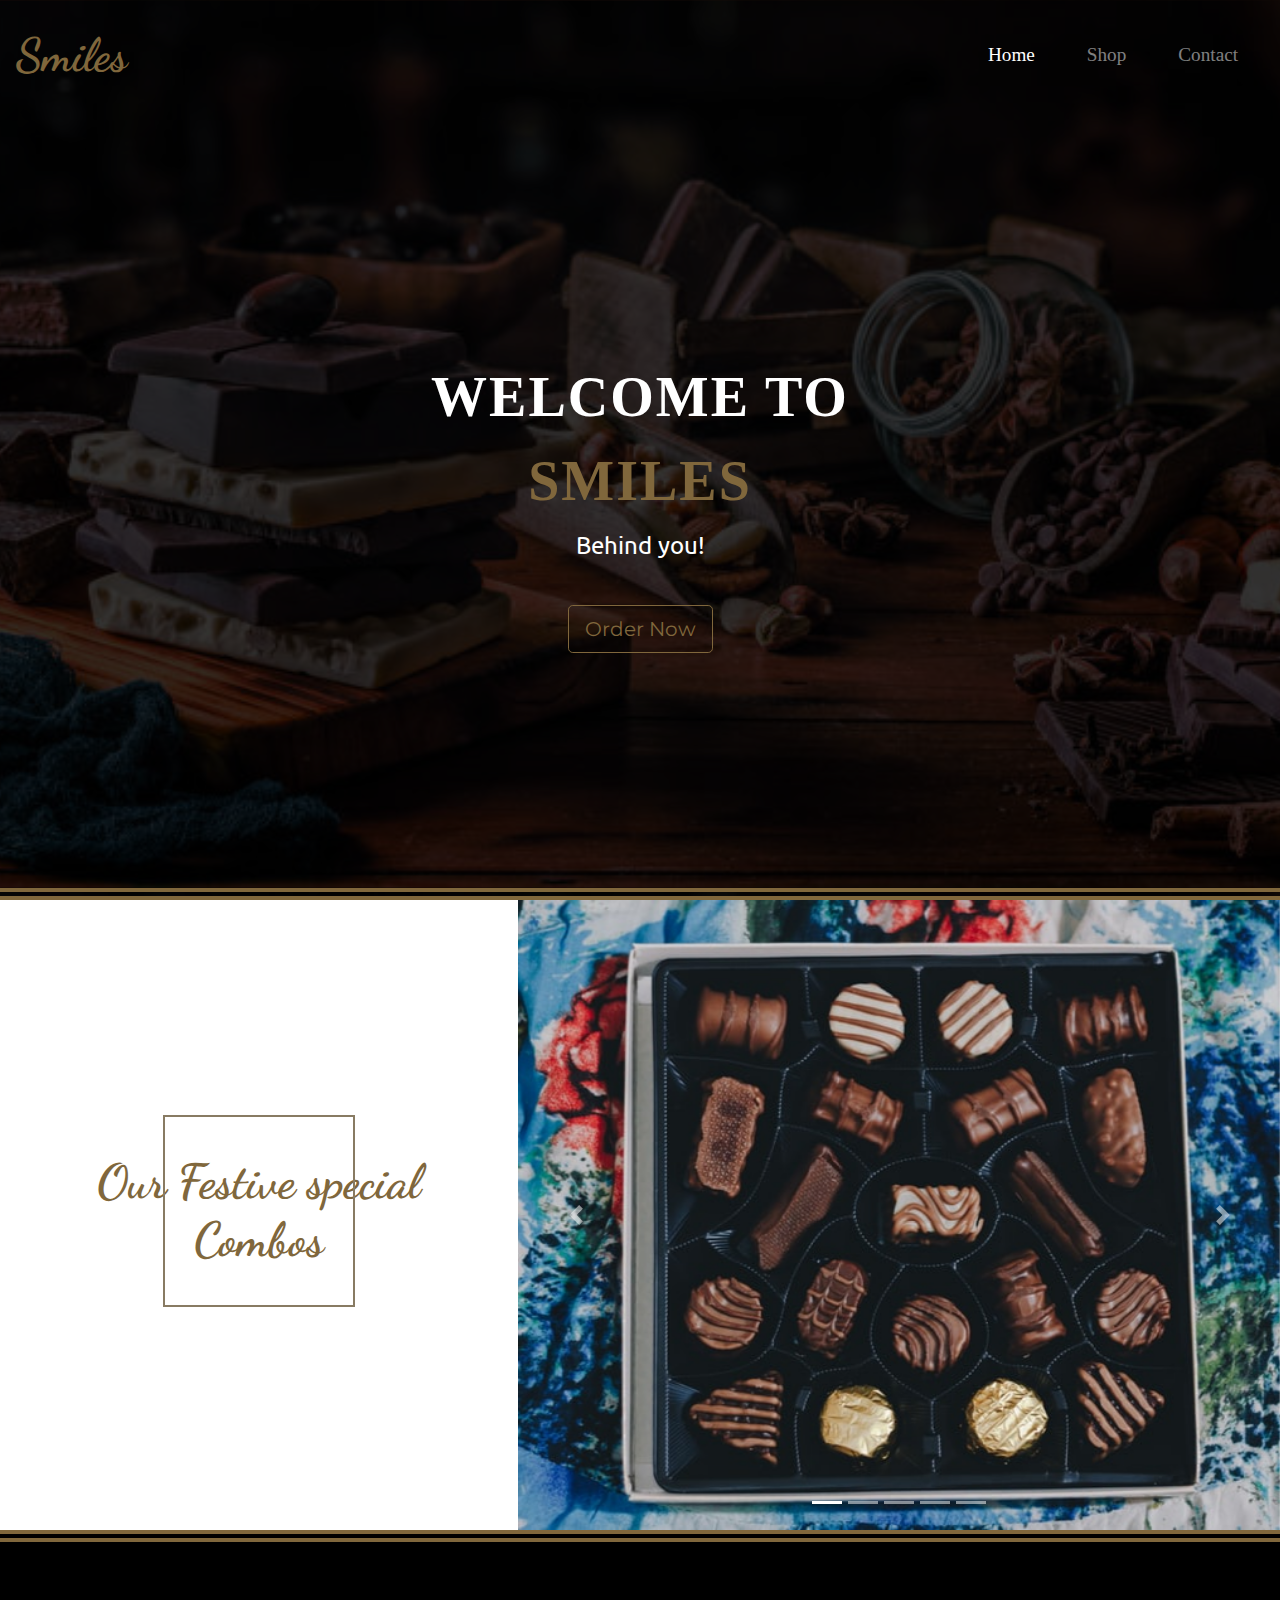
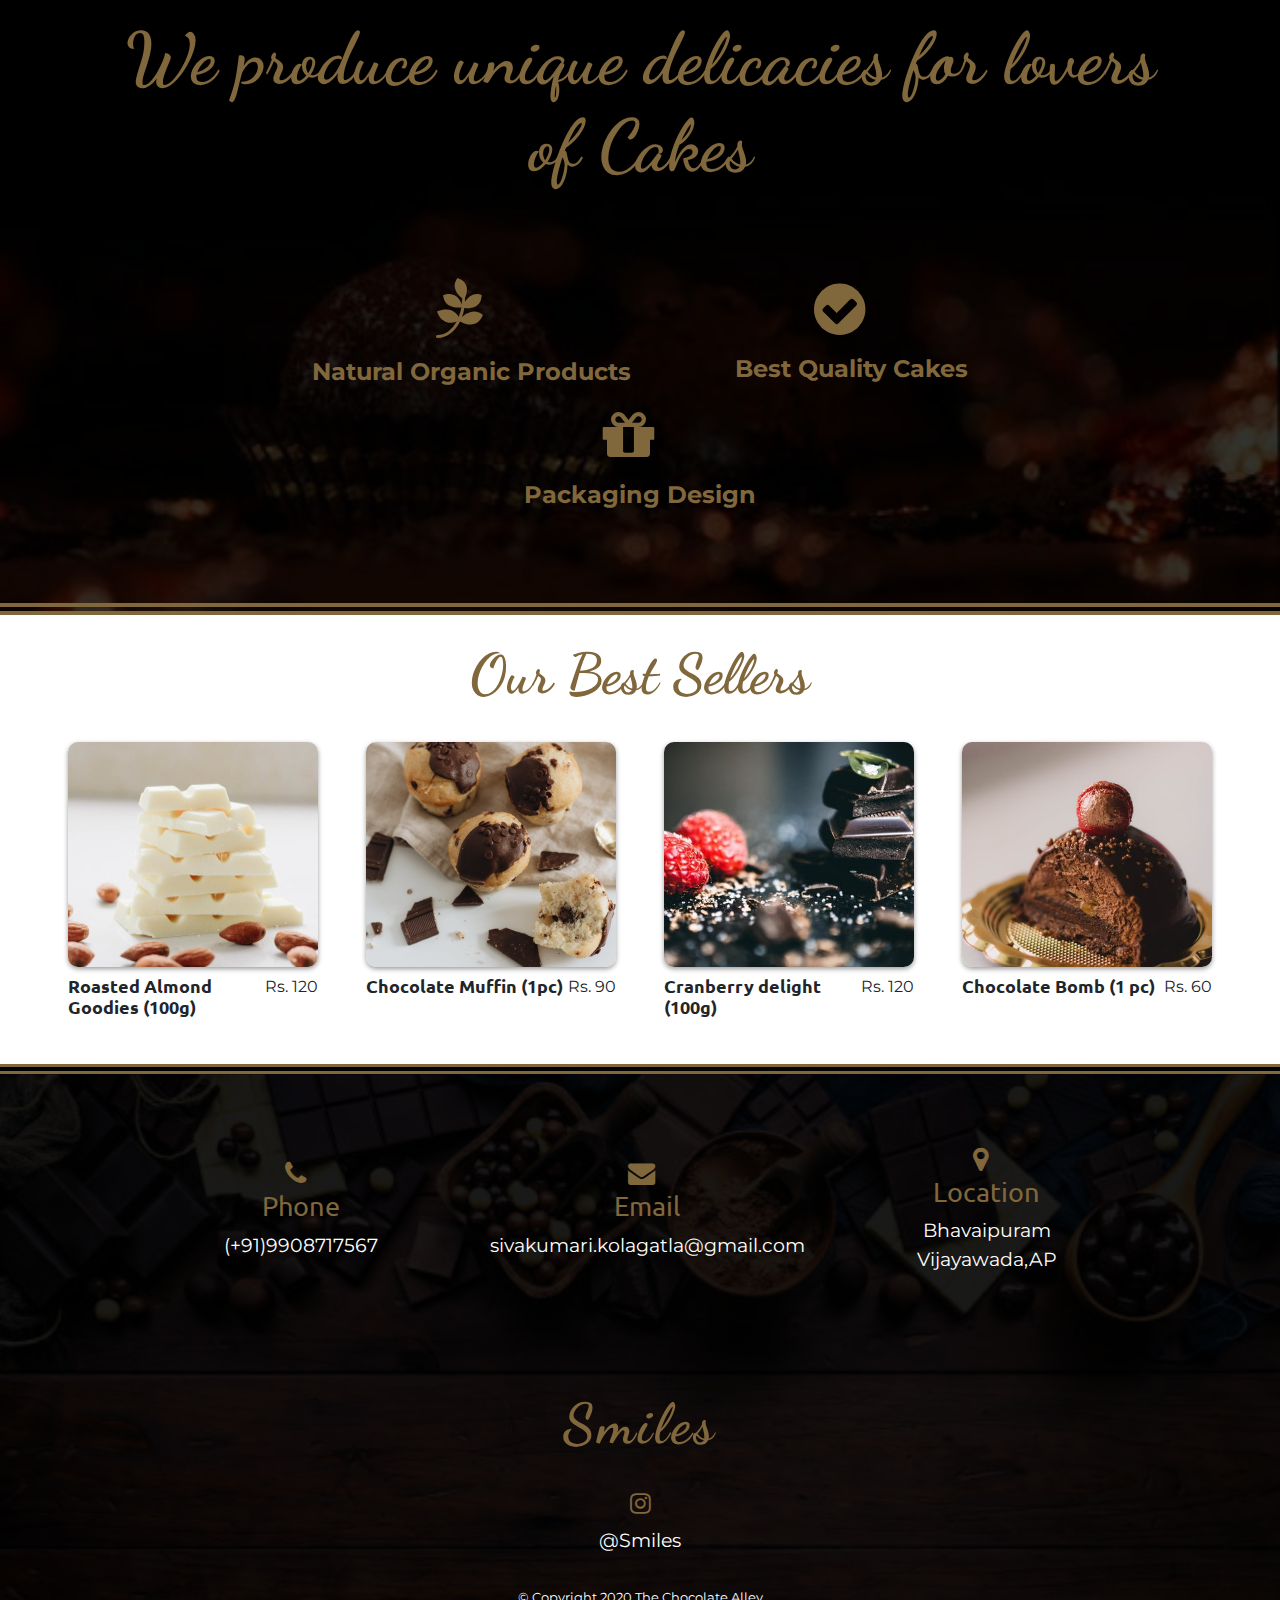
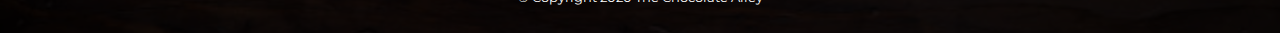
<file: index.html>
<!DOCTYPE html>
<html>

<head>
  <meta charset="utf-8">
  <meta name="viewport" content="width=device-width,initial-scale=1" />
  <title>Smiles</title>
  <!-- <link rel="icon" href="images/favicon.jpg" type="image/jpg"/> -->
  <link href="https://fonts.googleapis.com/css2?family=Montserrat:wght@100;400&family=Ubuntu&display=swap" rel="stylesheet">
  <link rel="stylesheet" href="https://maxcdn.bootstrapcdn.com/bootstrap/4.0.0/css/bootstrap.min.css">
  <link rel="stylesheet" href="css/styles.css">
  <link rel="stylesheet" href="https://cdnjs.cloudflare.com/ajax/libs/font-awesome/4.7.0/css/font-awesome.min.css">
</head>

<body>

  <section id="title">
    <div class="container-fluid">
    <!-- Nav Bar -->
    <nav class="navbar  navbar-expand-lg navbar-dark">
      <a class="navbar-brand" href="">Smiles</a>
       <button class="navbar-toggler" type="button" data-toggle="collapse" data-target="#navbarSupportedContent" aria-controls="navbarSupportedContent" aria-expanded="false" aria-label="Toggle navigation">
      <span class="navbar-toggler-icon"></span>
    </button>
    <div class="collapse navbar-collapse" id="navbarSupportedContent">
      <ul class="navbar-nav ml-auto">
          <li class="nav-item">
              <a class="nav-link active" href="index.html">Home</a>
          </li>
          <li class="nav-item">
              <a class="nav-link" href="chocolate.html">Shop</a>
          </li>
          <li class="nav-item">
              <a class="nav-link" href="#footer">Contact</a>
          </li>
      </ul>
   </div>
  </nav>



    <!-- Title -->
    <div class="banner">
      <h1>Welcome to <span>Smiles</span></h1>
      <h3>Behind you!</h3>
      <button class="btn btn-outline-light btn-lg">Order Now</button>
    </div>
  </section>

  <!-- Carousel -->
  <div class="festive">
    <h1>Our Festive special Combos</h1>
    <div id="carouselExampleIndicators" class="carousel slide" data-ride="carousel">
      <ol class="carousel-indicators">
        <li data-target="#carouselExampleIndicators" data-slide-to="0" class="active"></li>
        <li data-target="#carouselExampleIndicators" data-slide-to="1"></li>
        <li data-target="#carouselExampleIndicators" data-slide-to="2"></li>
        <li data-target="#carouselExampleIndicators" data-slide-to="3"></li>
        <li data-target="#carouselExampleIndicators" data-slide-to="4"></li>
      </ol>
      <div class="carousel-inner">
        <div class="carousel-item active">
          <img class="d-block w-100" src="images/carousel5.jpg" alt="Second slide">
        </div>
        <div class="carousel-item ">
          <img class="d-block w-100" src="images/carousel1.jpg" alt="First slide">
        </div>
        <div class="carousel-item">
          <img class="d-block w-100" src="images/carousel4.jpg" alt="Third slide">
        </div>
        <div class="carousel-item">
          <img class="d-block w-100" src="images/carousel2.jpg" alt="Fourth slide">
        </div>
        <div class="carousel-item">
          <img class="d-block w-100" src="images/carousel3.jpg" alt="Fifth slide">
        </div>
      </div>
      <a class="carousel-control-prev" href="#carouselExampleIndicators" role="button" data-slide="prev">
        <span class="carousel-control-prev-icon" aria-hidden="true"></span>
        <span class="sr-only">Previous</span>
      </a>
      <a class="carousel-control-next" href="#carouselExampleIndicators" role="button" data-slide="next">
        <span class="carousel-control-next-icon" aria-hidden="true"></span>
        <span class="sr-only">Next</span>
      </a>
    </div>
  </div>

   <!-- About us -->
    <div class="about-us">
      <div class="description"> 
        <h1>We produce unique delicacies for lovers of Cakes</h1>
      </div>
      <div class="qualities ">
        <div class="quality">
          <i class="fa fa-pagelines" aria-hidden="true"></i>
          <p>Natural Organic Products</p>
        </div>
        <div class="quality">
          <i class="fa fa-check-circle" aria-hidden="true"></i>
          <p>Best Quality Cakes</p>
        </div>
        <div class="quality">
          <i class="fa fa-gift" aria-hidden="true"></i>
          <p>Packaging Design</p>
        </div>
        
      </div>
    </div>
  

  <!-- BestSellers -->
  <div class="best">
    <h1>Our Best Sellers</h1>
    <div class="products">
      <div class="product">
        <div class="product-img">
          <img src="images/roasted-almond.jpeg">
        </div>
        <div class="product-details">
          <h3 class=product-name>Roasted Almond Goodies (100g)</h3>
          <span class="product-price">Rs. 120</span>
        </div>
      </div>
      <div class="product">
        <div class="product-img">
          <img src="images/muffin.jpeg">
        </div>
        <div class="product-details">
          <h3 class=product-name>Chocolate Muffin (1pc)</h3>
          <span class="product-price">Rs. 90</span>
        </div>
      </div>
      <div class="product">
        <div class="product-img">
          <img src="images/cranberry.jpeg">
        </div>
        <div class="product-details">
          <h3 class=product-name>Cranberry delight (100g)</h3>
          <span class="product-price">Rs. 120</span>
        </div>
      </div>
      <div class="product">
        <div class="product-img">
          <img src="images/choco-bomb.jpeg">
        </div>
        <div class="product-details">
          <h3 class=product-name>Chocolate Bomb (1 pc)</h3>
          <span class="product-price">Rs. 60</span>
        </div>
      </div>
    </div>
  </div>

  <!-- Footer -->

  <footer id="footer">
    <div class="details">
      <div class="contacts">
        
        <div class="contact">
          <i class="fa fa-phone" aria-hidden="true"></i>
          <h3>Phone</h3>
          <a href = "tel:+917041147762">(+91)9908717567</a>
        </div>
        <div class="contact">
          <i class="fa fa-envelope" aria-hidden="true"></i>
          <h3>Email</h3>
          <a href="mailto:orders.thechocolatealley@gmail.com">sivakumari.kolagatla@gmail.com</a>
        </div>
        <div class="contact">
          <i class="fa fa-map-marker" aria-hidden="true"></i>
          <h3>Location</h3>
          <a target="_blank">Bhavaipuram <br/>Vijayawada,AP</a>
        </div>
      </div>
      <div class="social">
        <h1>Smiles</h1>
        <i class="fa fa-instagram" aria-hidden="true"></i><br>
        <a  target="_blank">@Smiles</a>
      </div>
      
    </div>
    <p>© Copyright 2020 The Chocolate Alley</p>

  </footer>

  <script src="https://code.jquery.com/jquery-3.2.1.slim.min.js" integrity="sha384-KJ3o2DKtIkvYIK3UENzmM7KCkRr/rE9/Qpg6aAZGJwFDMVNA/GpGFF93hXpG5KkN" crossorigin="anonymous"></script>
<script src="https://cdnjs.cloudflare.com/ajax/libs/popper.js/1.12.9/umd/popper.min.js" integrity="sha384-ApNbgh9B+Y1QKtv3Rn7W3mgPxhU9K/ScQsAP7hUibX39j7fakFPskvXusvfa0b4Q" crossorigin="anonymous"></script>
<script src="https://maxcdn.bootstrapcdn.com/bootstrap/4.0.0/js/bootstrap.min.js" integrity="sha384-JZR6Spejh4U02d8jOt6vLEHfe/JQGiRRSQQxSfFWpi1MquVdAyjUar5+76PVCmYl" crossorigin="anonymous"></script>
</body>

</html>
</file>
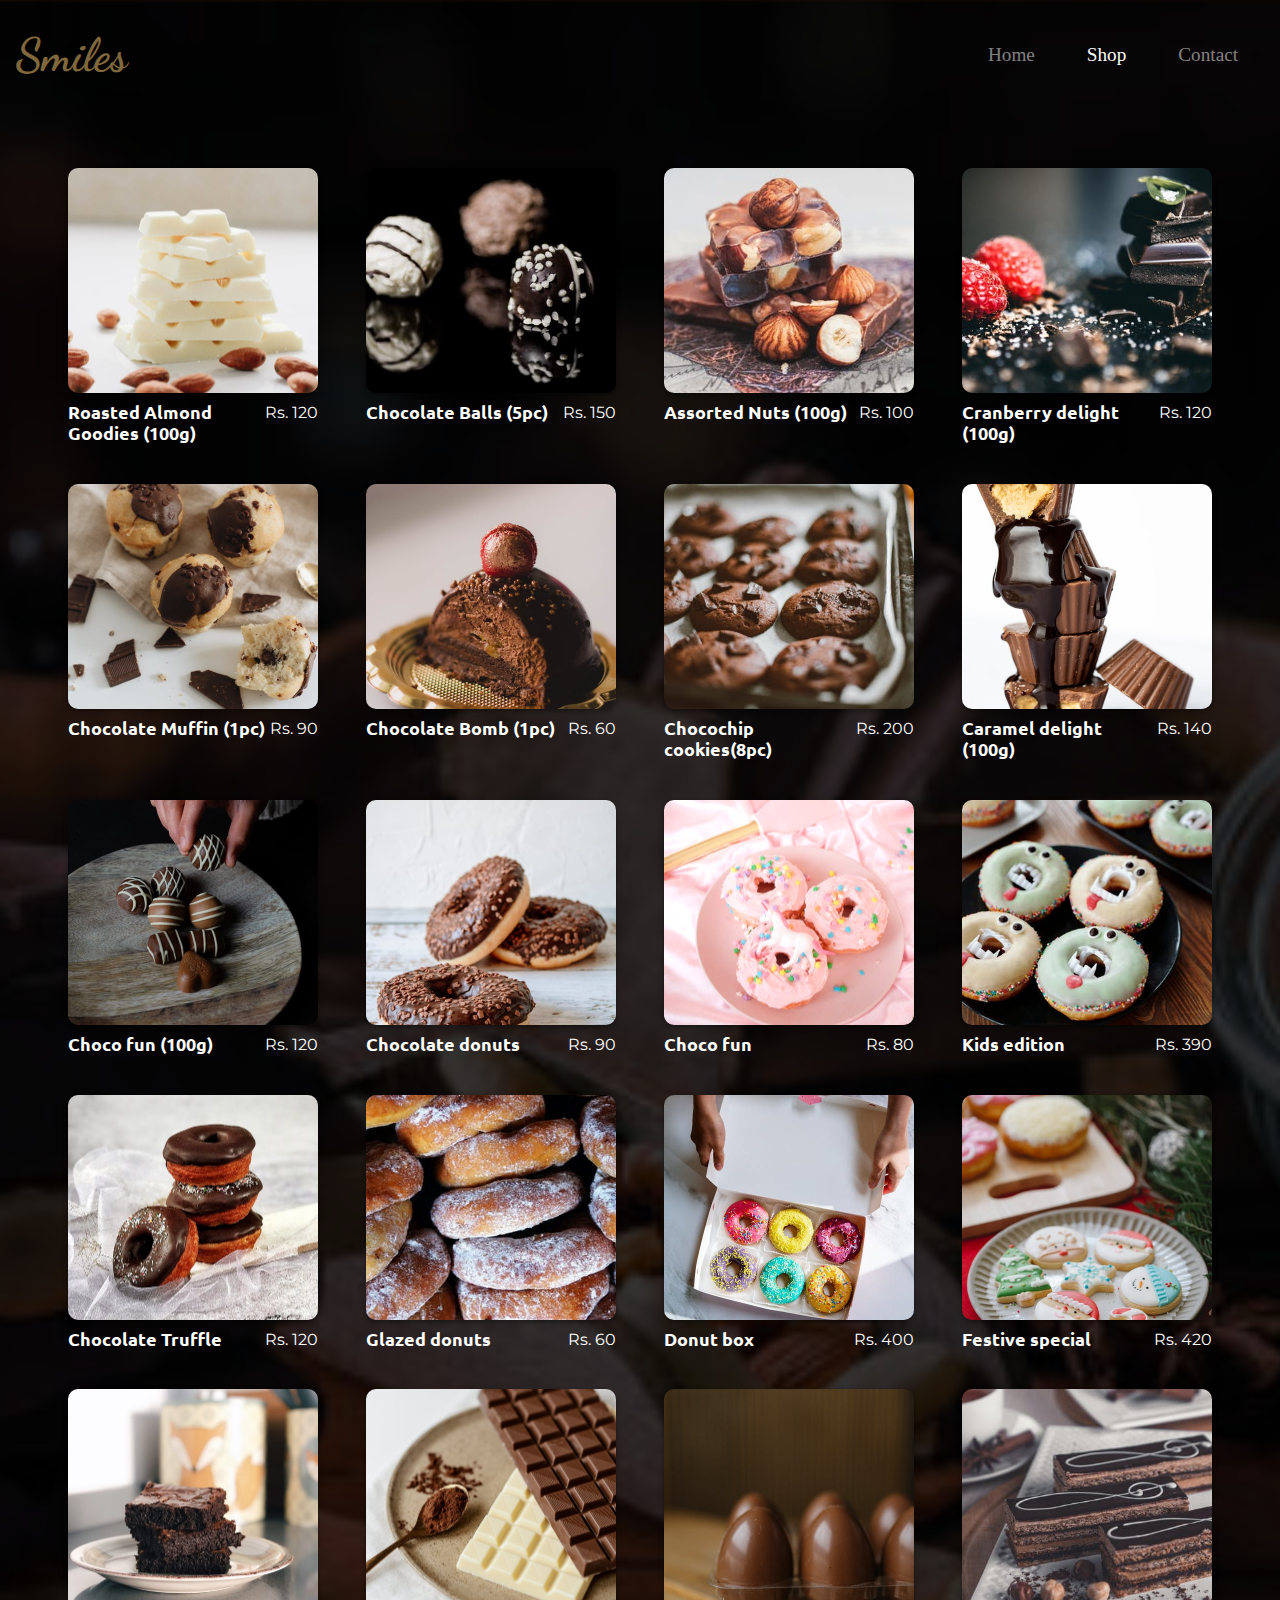
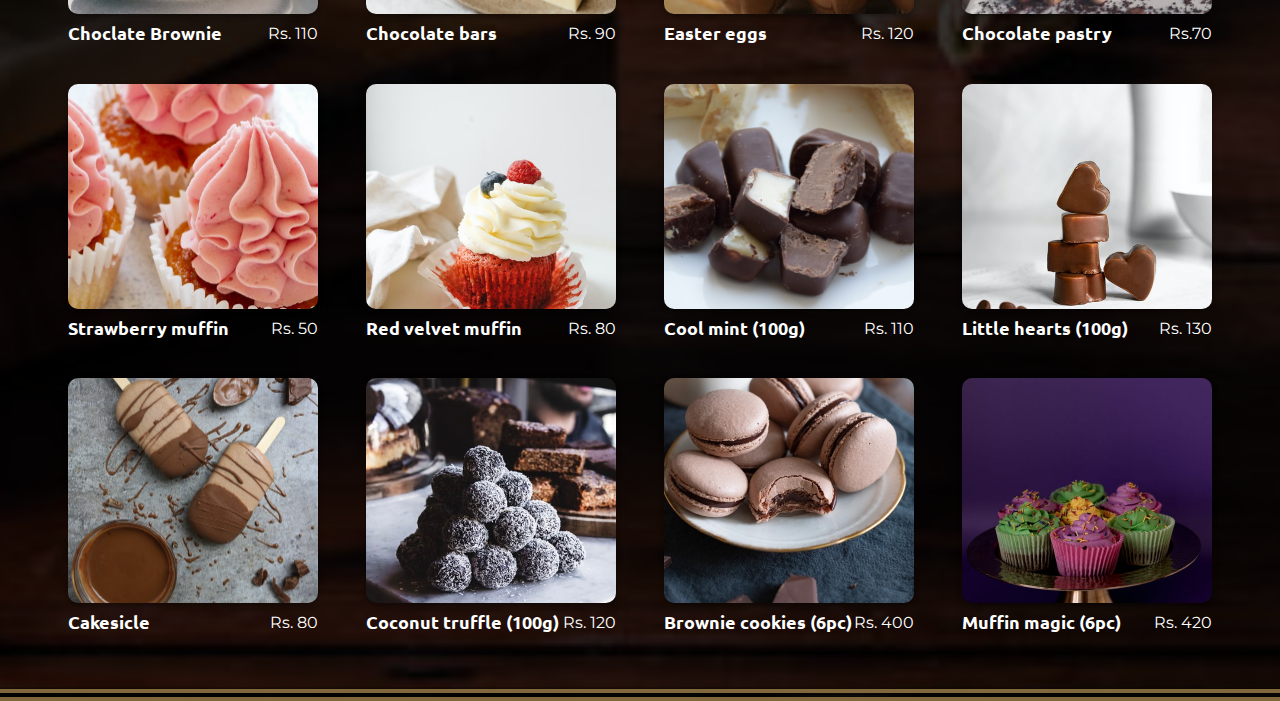
<file: chocolate.html>
<!DOCTYPE html>
<html lang="en">
<head>
    <meta charset="UTF-8">
    <meta name="viewport" content="width=device-width,initial-scale=1" />
    <title>Smiles</title>
    <link rel="icon" href="images/favicon.jpg" type="image/jpg"/>
    <link href="https://fonts.googleapis.com/css2?family=Montserrat:wght@100;400&family=Ubuntu&display=swap" rel="stylesheet">
    <link rel="stylesheet" href="https://maxcdn.bootstrapcdn.com/bootstrap/4.0.0/css/bootstrap.min.css">
    <link rel="stylesheet" href="css/styles.css">
    <link rel="stylesheet" href="https://cdnjs.cloudflare.com/ajax/libs/font-awesome/4.7.0/css/font-awesome.min.css">
</head>
<body>
    <section id="title">
        <div class="container-fluid">
        <!-- Nav Bar -->
        <nav class="navbar  navbar-expand-lg navbar-dark ">
          <a class="navbar-brand" href="">Smiles</a>
           <button class="navbar-toggler" type="button" data-toggle="collapse" data-target="#navbarSupportedContent" aria-controls="navbarSupportedContent" aria-expanded="false" aria-label="Toggle navigation">
          <span class="navbar-toggler-icon"></span>
            </button>
            <div class="collapse navbar-collapse" id="navbarSupportedContent">
                <ul class="navbar-nav ml-auto">
                <li class="nav-item">
                    <a class="nav-link " href="index.html">Home</a>
                </li>
                <li class="nav-item">
                    <a class="nav-link active" href="chocolate.html">Shop</a>
                </li>
                <li class="nav-item">
                    <a class="nav-link" href="index.html#footer">Contact</a>
                </li>
                </ul>
            </div>
        </nav>
        <!-- Images -->
        <div class="products">
            <div class="product">
              <div class="product-img">
                <img src="images/roasted-almond.jpeg">
              </div>
              <div class="product-details">
                <h3 class=product-name>Roasted Almond Goodies (100g)</h3>
                <span class="product-price">Rs. 120</span>
              </div>
            </div>
            <div class="product">
              <div class="product-img">
                <img src="images/choco-balls.jpeg">
              </div>
              <div class="product-details">
                <h3 class=product-name>Chocolate Balls (5pc)</h3>
                <span class="product-price">Rs. 150</span>
              </div>
            </div>
            <div class="product">
              <div class="product-img">
                <img src="images/assorted-nuts.jpeg">
              </div>
              <div class="product-details">
                <h3 class=product-name>Assorted Nuts (100g)</h3>
                <span class="product-price">Rs. 100</span>
              </div>
            </div>
            <div class="product">
              <div class="product-img">
                <img src="images/cranberry.jpeg">
              </div>
              <div class="product-details">
                <h3 class=product-name>Cranberry delight (100g)</h3>
                <span class="product-price">Rs. 120</span>
              </div>
            </div>
            <div class="product">
                <div class="product-img">
                  <img src="images/muffin.jpeg">
                </div>
                <div class="product-details">
                  <h3 class=product-name>Chocolate Muffin (1pc)</h3>
                  <span class="product-price">Rs. 90</span>
                </div>
              </div>
              <div class="product">
                <div class="product-img">
                  <img src="images/choco-bomb.jpeg">
                </div>
                <div class="product-details">
                  <h3 class=product-name>Chocolate Bomb (1pc)</h3>
                  <span class="product-price">Rs. 60</span>
                </div>
              </div>
              <div class="product">
                <div class="product-img">
                  <img src="images/cookies.jpeg">
                </div>
                <div class="product-details">
                  <h3 class=product-name>Chocochip cookies(8pc)</h3>
                  <span class="product-price">Rs. 200</span>
                </div>
              </div>
              <div class="product">
                <div class="product-img">
                  <img src="images/bgchoco.jpg">
                </div>
                <div class="product-details">
                  <h3 class=product-name>Caramel delight (100g)</h3>
                  <span class="product-price">Rs. 140</span>
                </div>
              </div>
              <div class="product">
                <div class="product-img">
                  <img src="images/strawberry.jpg">
                </div>
                <div class="product-details">
                  <h3 class=product-name>Choco fun (100g)</h3>
                  <span class="product-price">Rs. 120</span>
                </div>
              </div>
            <div class="product">
            <div class="product-img">
              <img src="images/donuts-ch.jpeg">
            </div>
            <div class="product-details">
              <h3 class=product-name>Chocolate donuts</h3>
              <span class="product-price">Rs. 90</span>
            </div>
          </div>
          <div class="product">
            <div class="product-img">
              <img src="images/donuts-sb.jpeg">
            </div>
            <div class="product-details">
              <h3 class=product-name>Choco fun </h3>
              <span class="product-price">Rs. 80</span>
            </div>
          </div>
          <div class="product">
            <div class="product-img">
              <img src="images/donuts-kids.jpeg">
            </div>
            <div class="product-details">
              <h3 class=product-name>Kids edition</h3>
              <span class="product-price">Rs. 390</span>
            </div>
          </div>
          <div class="product">
            <div class="product-img">
              <img src="images/donuts-truffle.jpeg">
            </div>
            <div class="product-details">
              <h3 class=product-name>Chocolate Truffle</h3>
              <span class="product-price">Rs. 120</span>
            </div>
          </div>
          <div class="product">
            <div class="product-img">
              <img src="images/donuts-gl.jpeg">
            </div>
            <div class="product-details">
              <h3 class=product-name>Glazed donuts</h3>
              <span class="product-price">Rs. 60</span>
            </div>
          </div>
          <div class="product">
            <div class="product-img">
              <img src="images/donuts-box.jpeg">
            </div>
            <div class="product-details">
              <h3 class=product-name>Donut box</h3>
              <span class="product-price">Rs. 400</span>
            </div>
          </div>
          <div class="product">
            <div class="product-img">
              <img src="images/donuts-festive.jpeg">
            </div>
            <div class="product-details">
              <h3 class=product-name>Festive special</h3>
              <span class="product-price">Rs. 420</span>
            </div>
          </div>
          <div class="product">
            <div class="product-img">
              <img src="images/brownie.jpeg">
            </div>
            <div class="product-details">
              <h3 class=product-name>Choclate Brownie</h3>
              <span class="product-price">Rs. 110</span>
            </div>
          </div>
          <div class="product">
            <div class="product-img">
              <img src="images/choco-bars.jpeg">
            </div>
            <div class="product-details">
              <h3 class=product-name>Chocolate bars</h3>
              <span class="product-price">Rs. 90</span>
            </div>
          </div>
          <div class="product">
            <div class="product-img">
              <img src="images/easter-eggs.jpeg">
            </div>
            <div class="product-details">
              <h3 class=product-name>Easter eggs</h3>
              <span class="product-price">Rs. 120</span>
            </div>
          </div>
          <div class="product">
            <div class="product-img">
              <img src="images/pastry-ch.jpeg">
            </div>
            <div class="product-details">
              <h3 class=product-name>Chocolate pastry</h3>
              <span class="product-price">Rs.70</span>
            </div>
          </div>
          <div class="product">
            <div class="product-img">
              <img src="images/str-muffin.jpeg">
            </div>
            <div class="product-details">
              <h3 class=product-name>Strawberry muffin</h3>
              <span class="product-price">Rs. 50</span>
            </div>
          </div>
          <div class="product">
            <div class="product-img">
              <img src="images/red-velv-muffin.jpeg">
            </div>
            <div class="product-details">
              <h3 class=product-name>Red velvet muffin</h3>
              <span class="product-price">Rs. 80</span>
            </div>
          </div>
          <div class="product">
            <div class="product-img">
              <img src="images/cool-mint.jpg">
            </div>
            <div class="product-details">
              <h3 class=product-name>Cool mint (100g)</h3>
              <span class="product-price">Rs. 110</span>
            </div>
          </div>
          <div class="product">
            <div class="product-img">
              <img src="images/little-hearts.jpg">
            </div>
            <div class="product-details">
              <h3 class=product-name>Little hearts (100g)</h3>
              <span class="product-price">Rs. 130</span>
            </div>
          </div>
          <div class="product">
            <div class="product-img">
              <img src="images/choco-popsicle.jpg">
            </div>
            <div class="product-details">
              <h3 class=product-name>Cakesicle</h3>
              <span class="product-price">Rs. 80</span>
            </div>
          </div>
          <div class="product">
            <div class="product-img">
              <img src="images/coconut-tr.jpg">
            </div>
            <div class="product-details">
              <h3 class=product-name>Coconut truffle (100g)</h3>
              <span class="product-price">Rs. 120</span>
            </div>
          </div>
          <div class="product">
            <div class="product-img">
              <img src="images/brownie-cookie.jpg">
            </div>
            <div class="product-details">
              <h3 class=product-name>Brownie cookies (6pc)</h3>
              <span class="product-price">Rs. 400</span>
            </div>
          </div>
          <div class="product">
            <div class="product-img">
              <img src="images/muffin-magic.jpeg">
            </div>
            <div class="product-details">
              <h3 class=product-name>Muffin magic (6pc)</h3>
              <span class="product-price">Rs. 420</span>
            </div>
          </div>
        </div>
    </section>
    <script src="https://code.jquery.com/jquery-3.2.1.slim.min.js" integrity="sha384-KJ3o2DKtIkvYIK3UENzmM7KCkRr/rE9/Qpg6aAZGJwFDMVNA/GpGFF93hXpG5KkN" crossorigin="anonymous"></script>
    <script src="https://cdnjs.cloudflare.com/ajax/libs/popper.js/1.12.9/umd/popper.min.js" integrity="sha384-ApNbgh9B+Y1QKtv3Rn7W3mgPxhU9K/ScQsAP7hUibX39j7fakFPskvXusvfa0b4Q" crossorigin="anonymous"></script>
    <script src="https://maxcdn.bootstrapcdn.com/bootstrap/4.0.0/js/bootstrap.min.js" integrity="sha384-JZR6Spejh4U02d8jOt6vLEHfe/JQGiRRSQQxSfFWpi1MquVdAyjUar5+76PVCmYl" crossorigin="anonymous"></script>
</body>
</html>
</file>
<file: css/styles.css>
@import url('https://fonts.googleapis.com/css2?family=Dancing+Script:wght@700&display=swap');

body{
    font-family: "Montserrat";

}

::-webkit-scrollbar{
    width:8px;
}

::-webkit-scrollbar-track{
    border:2px solid #80673C;
}
::-webkit-scrollbar-thumb{
    background:#362810; 
    border-radius: 4px;
    
}

.active{
    color:#80673C;
}
#title{
    background:url(../images/bg3.jpg) rgba(0, 0, 0, 0.8) ;
    background-blend-mode: multiply;
    background-size: cover;
    background-position: center;
    color: white;
    min-height: 100vh;
    border-bottom: #80673C double 12px;
    display: flex;
}

#title .container-fluid{
    display: flex;
    flex-direction: column;
    padding: 1em 1em 3em;
}
.navbar-brand{
    font-family: "Dancing Script";
    font-size:2.9em;
    font-weight: bold;
    color: #80673C !important;
}

i{
    padding-right:0.4em;
}

.navbar{
    padding: 0 0 4.5em;
}

.nav-item{
    padding:0 18px;
}

.nav-link{
    font-size: 1.2em;
    font-family: "Montserrat-Light";
}

.banner{
    flex: 1;
    display: flex;
    flex-direction: column;
    align-items: center;
    justify-content: center;
}

.banner h1{
    font-family:Georgia, 'Times New Roman', Times, serif;
    font-size: clamp(2.5rem, 5vw, 3.5rem);
    line-height: 1.5;
    font-weight: 700;
    text-transform: uppercase;
    text-align: center;
    letter-spacing: 2px;
}

h2{
    font-family: "Montserrat-Black";
    font-size: 2.5em;
    line-height: 1.5;
    font-weight: 700;
}

h3{
    font-size: 1.5em;
    font-family: "Ubuntu";
    font-weight: 400;
}

.banner span{
    color:#80673C;
    display: block;
    /* font-family: "Dancing Script"; */
}


.banner .btn{
    margin-top: 3%;
    border-color: #80673C;
    color: #80673C;
}

.banner .btn:hover{
    color: #80673C;
}

.festive {
    display: flex;
    justify-content: center;
    align-items: center;
    flex-wrap: wrap;
}

.festive h1{
    text-align: center;
    font-family: "Dancing Script";
    color: #80673C;
    padding: 3em 2em;
    font-size: 3em;
    font-weight: 700;
    flex: 3;
    position: relative;
}

.festive h1::before{
    content: "";
    position: absolute;
    top:calc(50% - 2em);
    left:calc(50% - 2em);
    border:2px solid #887b63;
    height: 4em;
    width: 4em;
    /* transform-origin: center; */
    animation: rotate 8s infinite linear;
}

.festive .carousel  {
    flex: 7;
}
.festive .carousel .carousel-inner .carousel-item img{
    height: 70vh;
    object-fit: cover;
}
.about-us{
    border-top: #80673C 12px double;
    border-bottom: #80673C 12px double;
    display: flex;
    flex-direction: column;
    background: url(../images/bg1.jpeg) rgba(0, 0, 0, 0.8);
    background-blend-mode:multiply;
    background-repeat:  no-repeat;
    background-position: center;
    background-size: cover;
    padding: 4% 5% ;
}

.about-us h1{
    font-family: "Dancing Script";
    color: #80673C;
    text-align: center;
    font-size: 4.5em;
    padding: 2% 5%;
    font-weight: 700;
}

.qualities{
    display: flex;
    flex-direction: row;
    flex-wrap: wrap;
    align-items: center;
    justify-content: center;
    color:#80673C;
    padding: 5% 5% 2%;
    font-size: 1.5em;
}

.quality{
    display: flex;
    flex-direction: column;
    margin: 0 5%;
}

.quality i{
    font-size: 2.5em;
    margin-bottom: 5%;
    text-align: center;

}

.quality p{
    text-align: center;
    font-weight: 700;
    
}
.best{
    display: flex;
    justify-content: center;
    flex-direction: column;
    align-items: center;
    padding-bottom: 3%;
}

.best h1{
    text-align: center;
    font-family: "Dancing Script";
    color: #80673C;
    padding: 2% 2%;
    font-size: 3.5em;
    font-weight: 700;

}

.products{
    display: flex;
    flex-wrap: wrap;
    padding: 0 30px;
    gap: 2em 3em;
    justify-content: center;
}

.product{
    width:250px;
    transition: all 0.2s linear;
}

.product:hover{
    transform:scale(0.96);
}

.product-img{
    border-radius: 10px;
    overflow:hidden;
    margin-bottom: 0.5em;
    height: 225px;
    box-shadow: 0 2px 5px rgba(0, 0, 0, 0.4);
}

.product-img img{
    width: 100%;
    height:100%;
    object-fit: cover;
}

.product-details{
    display:flex;
    justify-content: space-between;
}

.product-name{
    font-size:1.125em;
    font-weight: 700;
    flex:7;
}

.product-price{
    justify-self: flex-end;
}

#footer{
    border-top: #80673C double 10px;
    text-align: center;
    padding:3% 7% 2%;
    background:url(../images/bg2.jpg) rgba(0, 0, 0, 0.9);
    background-blend-mode: multiply;
    background-size: cover;
    background-position: top;
    color:white;
    
}

.details{
    display: flex;
    flex-direction: column; 
    margin-bottom: 3%;
  
}
.social h1{
    font-family: "Dancing Script";
    color: #80673C;
    font-size: 3.5em;
    margin-bottom: 2%;
    letter-spacing: 3px;
    font-weight: bold;
    margin-top: 1.5em;
}

.social i{
    font-size: 1.5em;
    padding: 1% 2%;
    color: #80673C;
}

.contacts{
    display: flex;
    flex-wrap: wrap;
    gap:3em 7em;
    flex-direction: row;
    align-items: center;
    justify-content: center;
    margin: 3% 0;
}

.contact i{
    color: #80673C;
    font-size: 1.7em;
}
.contact h3{
    color: #80673C;
    font-size: 1.7em;
    font-family: "Ubuntu";
}
 #footer .contact p{
    font-size:1.5em;
}

#footer .contact a ,#footer .social a{
    font-size:1.2em;
    color: white;
    text-decoration: none;
}
#footer .contact a:hover , #footer .social a:hover{
    color:#80673C;
}

#footer p{
    margin: 0;
    font-size: 0.8em;
}

@keyframes rotate{
    from{
        transform: rotate(0deg);
    }
    to{
        transform: rotate(360deg);
    }
}

@media only screen and (max-width: 600px ){
    #title{
        text-align: center;
        min-height: 65vh;
    }


    .navbar{
        padding: 0 0 2.5em;
    }
    .navbar-brand{
        font-size: 2em;
    }
    .banner h1 {
        font-size: 1.75em;
    }
    .banner h3 {
        font-size: 1em;
    }
    .banner .btn {
        font-size: 1em;
    }
    .festive {
        flex-direction: column;
    }
    .festive h1  {
        flex: 1;
        padding: 1.5em;
        font-size: 2.5em;
    }
    .festive h1::before{
        top:calc(50% - 1.5em);
        left:calc(50% - 1.5em);
        height: 3em;
        width: 3em;
    }
    .festive .carousel  {
        flex: 1;
    }
    .festive .carousel .carousel-inner .carousel-item img{
        height: 45vh;
    }
    .about-us h1, .best h1 {
        font-size: 2.5em;
    }
    .quality i{
        font-size: 1.5em;
    
    }
    
    .quality p {
        font-size: 1em;
    }
    .products{
        grid-template-columns: repeat(2,1fr);
    }
    .social h1 {
        font-size: 2.5em;
    }
    #footer p{
        margin-top: 4%;
        font-size: 0.6em;
    }
    #footer .contact a ,#footer .social a{
        font-size: 1em;
    }
}
</file>
